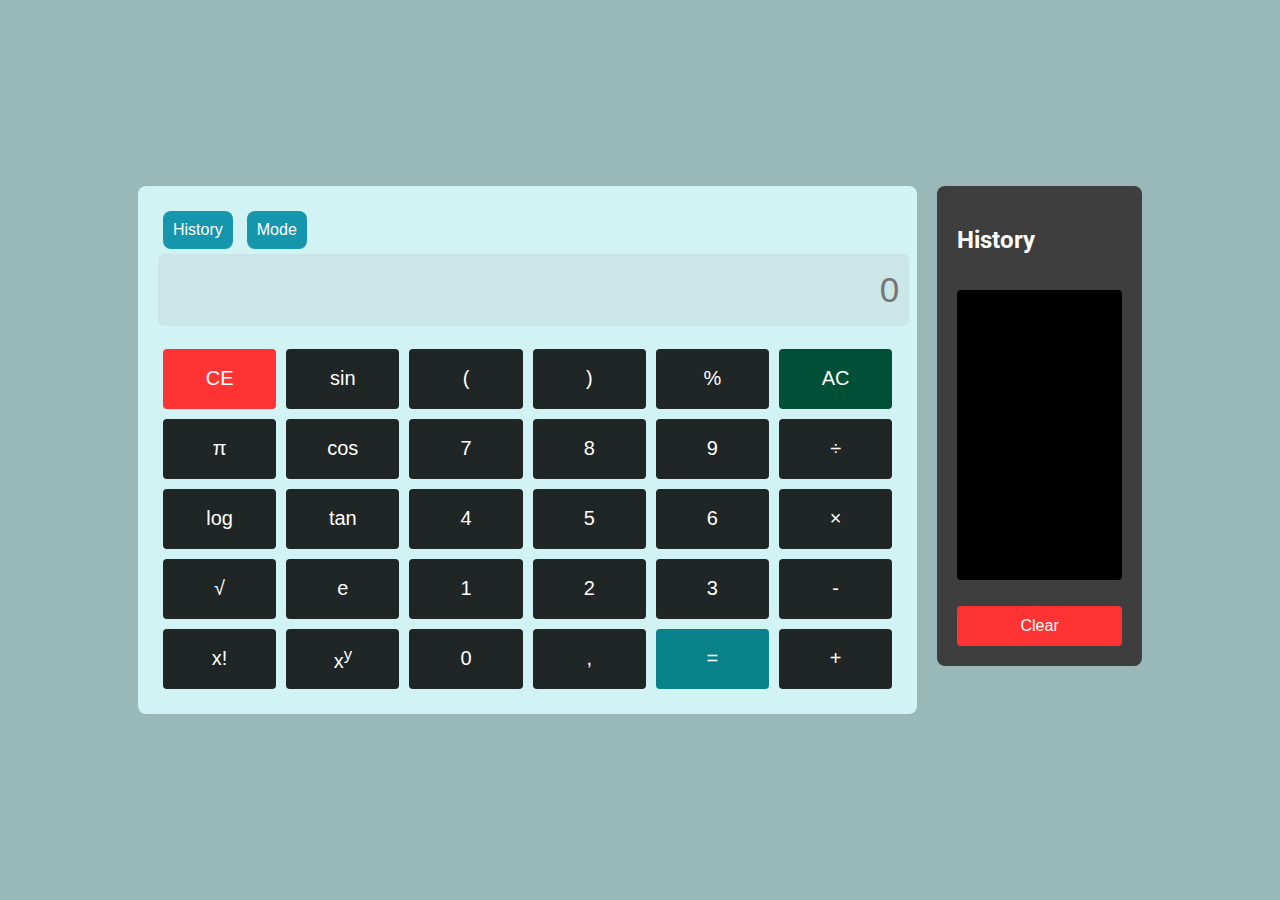
<file: index.html>
<!DOCTYPE html>
<html lang="en">
  <head>
    <meta charset="UTF-8" />
    <meta name="viewport" content="width=device-width, initial-scale=1.0" />
    <title>Kalkulator</title>
    <link rel="stylesheet" href="style.css" />
    <link rel="preconnect" href="https://fonts.googleapis.com" />
    <link rel="preconnect" href="https://fonts.gstatic.com" crossorigin />
    <link href="https://fonts.googleapis.com/css2?family=Roboto&display=swap" rel="stylesheet" />
  </head>
  <body>
    <div class="container">
      <div class="calculator">
        <button id="toggle" class="responsive-toggle" onclick="toggleHistory()">History</button>
        <button id="toggle" class="responsive-toggle" onclick="toggleMode()">Mode</button>
        <div class="display">
          <input id="screen" type="text" placeholder="0" />
        </div>
        <div class="btns">
          <div class="row">
            <button id="ce" onclick="backspc()">CE</button>
            <button onclick="triggerTrigonometricFunction('sin')">sin</button>
            <button class="btn">(</button>
            <button class="btn">)</button>
            <button class="btn">%</button>
            <button id="ac" onclick="screen.value=''">AC</button>
          </div>
          <div class="row">
            <!-- Tombol π -->
            <button onclick="pi()">π</button>
            <button onclick="triggerTrigonometricFunction('cos')">cos</button>
            <button class="btn">7</button>
            <button class="btn">8</button>
            <button class="btn">9</button>
            <button class="btn">÷</button>
          </div>
          <div class="row">
            <!-- Tombol Log -->
            <button onclick="log()">log</button>
            <button onclick="triggerTrigonometricFunction('tan')">tan</button>
            <button class="btn">4</button>
            <button class="btn">5</button>
            <button class="btn">6</button>
            <button class="btn">×</button>
          </div>
          <div class="row">
            <!-- Tombol Akar Kuadrat -->
            <button onclick="sqrt()">√</button>
            <!-- Tombol Euler (e) -->
            <button onclick="insertE()">e</button>
            <button class="btn">1</button>
            <button class="btn">2</button>
            <button class="btn">3</button>
            <button class="btn">-</button>
          </div>
          <div class="row">
            <button onclick="fact()">x!</button>
            <button onclick="powXY()">x<sup>y</sup></button>
            <button class="btn">0</button>
            <button class="btn">,</button>
            <button id="eval" onclick="evaluateExpression()">=</button>
            <button class="btn">+</button>
          </div>
        </div>
      </div>
      <div class="history">
        <h2 style="font-family: Roboto; justify-content: center">History</h2>
        <ul id="historyList"></ul>
        <button id="clearHistory" onclick="clearHistory()">Clear</button>
      </div>
    </div>
    <script src="script.js"></script>
  </body>
</html>
</file>
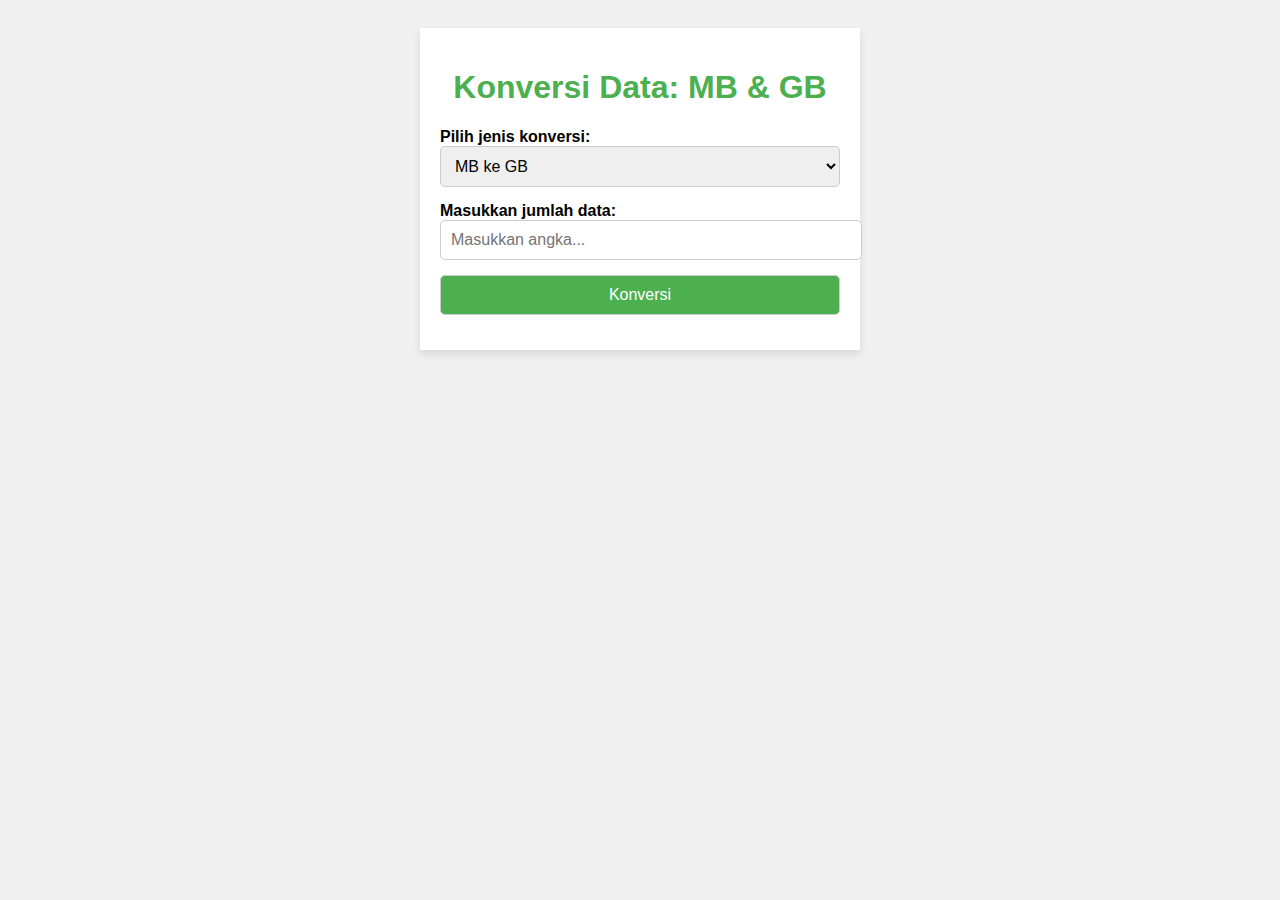
<file: konversi.html>
<!DOCTYPE html>
<html lang="id">
<head>
    <meta charset="UTF-8">
    <meta name="viewport" content="width=device-width, initial-scale=1.0">
    <title>Konversi Data: MB ke GB dan GB ke MB</title>
    <style>
        body {
            font-family: Arial, sans-serif;
            background-color: #f0f0f0;
            padding: 20px;
        }
        .container {
            max-width: 400px;
            margin: 0 auto;
            background-color: #fff;
            padding: 20px;
            box-shadow: 0 4px 8px rgba(0, 0, 0, 0.1);
        }
        h1 {
            text-align: center;
            color: #4CAF50;
        }
        label {
            font-weight: bold;
            margin-bottom: 5px;
        }
        select, input, button {
            width: 100%;
            padding: 10px;
            margin-bottom: 15px;
            border-radius: 5px;
            border: 1px solid #ccc;
            font-size: 16px;
        }
        button {
            background-color: #4CAF50;
            color: white;
            cursor: pointer;
        }
        button:hover {
            background-color: #45a049;
        }
        .result {
            font-size: 18px;
            text-align: center;
            font-weight: bold;
            color: #333;
        }
    </style>
</head>
<body>

    <div class="container">
        <h1>Konversi Data: MB & GB</h1>
        <label for="conversionType">Pilih jenis konversi:</label>
        <select id="conversionType">
            <option value="mbToGb">MB ke GB</option>
            <option value="gbToMb">GB ke MB</option>
        </select>
        
        <label for="inputValue">Masukkan jumlah data:</label>
        <input type="number" id="inputValue" placeholder="Masukkan angka..." required>
        
        <button onclick="convert()">Konversi</button>

        <div class="result" id="result"></div>
    </div>

    <script>
        function convert() {
            const conversionType = document.getElementById('conversionType').value;
            const inputValue = parseFloat(document.getElementById('inputValue').value);
            let result;

            if (isNaN(inputValue)) {
                document.getElementById('result').innerHTML = 'Masukkan angka yang valid.';
                return;
            }

            if (conversionType === 'mbToGb') {
                // Mengonversi MB ke GB
                result = inputValue / 1024;
                document.getElementById('result').innerHTML = `${inputValue} MB = ${result.toFixed(4)} GB`;
            } else if (conversionType === 'gbToMb') {
                // Mengonversi GB ke MB
                result = inputValue * 1024;
                document.getElementById('result').innerHTML = `${inputValue} GB = ${result.toFixed(2)} MB`;
            }
        }
    </script>

</body>
</html>
</file>
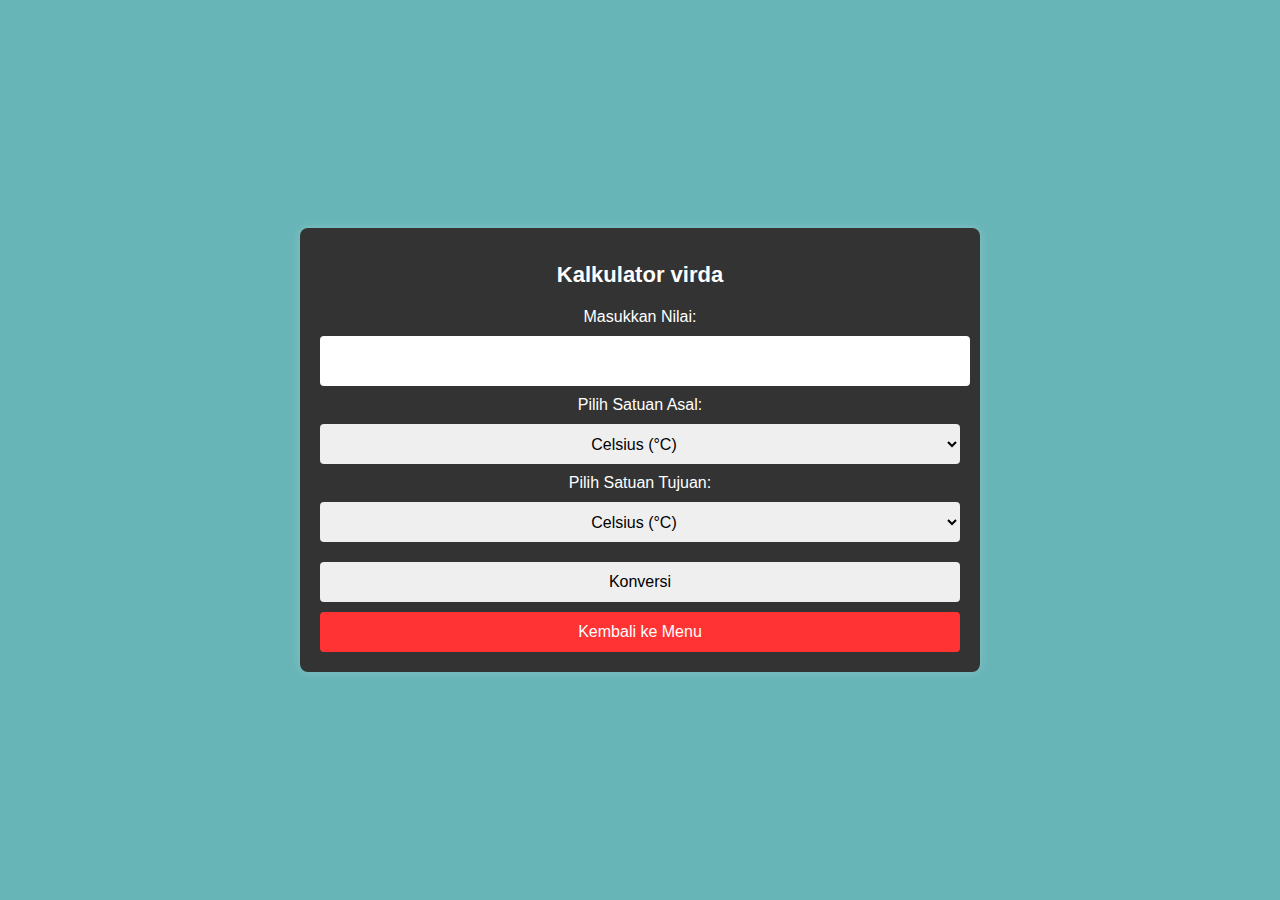
<file: mode.html>
<!DOCTYPE html>
<html lang="id">
<head>
    <meta charset="UTF-8">
    <meta name="viewport" content="width=device-width, initial-scale=1.0">
    <title>Kalkulator Konversi</title>
    <style>
        body {
            font-family: Arial, sans-serif;
            text-align: center;
            background-color: #68b5b8;
            color: white;
            margin: 0;
            padding: 0;
        }

        .container {
            width: 100%;
            min-height: 100vh;
            display: flex;
            justify-content: center;
            align-items: center;
        }

        .inner-container {
            width: 50%;
            background: #333;
            padding: 20px;
            border-radius: 8px;
            box-shadow: 0px 0px 10px rgba(255, 255, 255, 0.2);
        }

        h1 {
            font-size: 22px;
            margin-bottom: 20px;
        }

        label {
            font-size: 16px;
            margin-top: 10px;
        }

        input, select {
            width: 100%;
            height: 40px;
            font-size: 16px;
            padding: 5px;
            margin: 10px 0;
            border: none;
            border-radius: 4px;
            text-align: center;
        }

        button {
            width: 100%;
            height: 40px;
            font-size: 16px;
            border: none;
            border-radius: 4px;
            cursor: pointer;
            margin-top: 10px;
        }

        .btn-reset {
            background-color: #ff9800;
            color: white;
        }

        .btn-back {
            background-color: #ff3333;
            color: white;
        }

        button:hover {
            opacity: 0.8;
        }

    </style>
</head>
<body>
    <div class="container">
        <div class="inner-container">
            <h1>Kalkulator virda</h1>

            <!-- Konversi Umum -->
            <div>
                <label for="inputValue">Masukkan Nilai:</label>
                <input type="number" id="inputValue" oninput="convert()">

                <label for="fromUnit">Pilih Satuan Asal:</label>
                <select id="fromUnit">
                    <option value="celsius">Celsius (°C)</option>
                    <option value="kelvin">Kelvin (K)</option>
                    <option value="fahrenheit">Fahrenheit (°F)</option>
                    <option value="meter">Meter (m)</option>
                    <option value="kilometer">Kilometer (km)</option>
                    <option value="centimeter">Centimeter (cm)</option>
                    <option value="millimeter">Millimeter (mm)</option>
                    <option value="kilogram">Kilogram (kg)</option>
                    <option value="gram">Gram (g)</option>
                    <option value="pound">Pound (lb)</option>
                    <option value="byte">Byte (B)</option>
                    <option value="kilobyte">Kilobyte (KB)</option>
                    <option value="megabyte">Megabyte (MB)</option>
                    <option value="usd">USD (Dolar AS)</option>
                    <option value="idr">IDR (Rupiah)</option>
                    <option value="eur">EUR (Euro)</option>
                </select>

                <label for="toUnit">Pilih Satuan Tujuan:</label>
                <select id="toUnit">
                    <option value="celsius">Celsius (°C)</option>
                    <option value="kelvin">Kelvin (K)</option>
                    <option value="fahrenheit">Fahrenheit (°F)</option>
                    <option value="meter">Meter (m)</option>
                    <option value="kilometer">Kilometer (km)</option>
                    <option value="centimeter">Centimeter (cm)</option>
                    <option value="millimeter">Millimeter (mm)</option>
                    <option value="kilogram">Kilogram (kg)</option>
                    <option value="gram">Gram (g)</option>
                    <option value="pound">Pound (lb)</option>
                    <option value="byte">Byte (B)</option>
                    <option value="kilobyte">Kilobyte (KB)</option>
                    <option value="megabyte">Megabyte (MB)</option>
                    <option value="usd">USD (Dolar AS)</option>
                    <option value="idr">IDR (Rupiah)</option>
                    <option value="eur">EUR (Euro)</option>
                </select>

                <button onclick="convert()">Konversi</button>

                <div id="result"></div>
            </div>

            <!-- Tombol Kembali -->
            <div>
                <button class="btn-back" onclick="location.href='index.html'">Kembali ke Menu</button>
            </div>
        </div>
    </div>

    <script>
        const conversionRates = {
            temperature: {
                celsius: {
                    kelvin: (value) => value + 273.15,
                    fahrenheit: (value) => (value * 9/5) + 32
                },
                kelvin: {
                    celsius: (value) => value - 273.15,
                    fahrenheit: (value) => (value - 273.15) * 9/5 + 32
                },
                fahrenheit: {
                    celsius: (value) => (value - 32) * 5/9,
                    kelvin: (value) => (value - 32) * 5/9 + 273.15
                }
            },
            length: {
                meter: {
                    kilometer: (value) => value / 1000,
                    centimeter: (value) => value * 100,
                    millimeter: (value) => value * 1000
                },
                kilometer: {
                    meter: (value) => value * 1000,
                    centimeter: (value) => value * 100000,
                    millimeter: (value) => value * 1000000
                },
                centimeter: {
                    meter: (value) => value / 100,
                    kilometer: (value) => value / 100000,
                    millimeter: (value) => value * 10
                },
                millimeter: {
                    meter: (value) => value / 1000,
                    kilometer: (value) => value / 1000000,
                    centimeter: (value) => value / 10
                }
            },
            weight: {
                kilogram: {
                    gram: (value) => value * 1000,
                    pound: (value) => value * 2.20462
                },
                gram: {
                    kilogram: (value) => value / 1000,
                    pound: (value) => value / 453.592
                },
                pound: {
                    kilogram: (value) => value / 2.20462,
                    gram: (value) => value * 453.592
                }
            },
            storage: {
                byte: {
                    kilobyte: (value) => value / 1024,
                    megabyte: (value) => value / (1024 * 1024),
                    gigabyte: (value) => value / (1024 * 1024 * 1024)
                },
                kilobyte: {
                    byte: (value) => value * 1024,
                    megabyte: (value) => value / 1024,
                    gigabyte: (value) => value / (1024 * 1024)
                },
                megabyte: {
                    byte: (value) => value * (1024 * 1024),
                    kilobyte: (value) => value * 1024,
                    gigabyte: (value) => value / 1024
                },
                gigabyte: {
                    byte: (value) => value * (1024 * 1024 * 1024),
                    kilobyte: (value) => value * (1024 * 1024),
                    megabyte: (value) => value * 1024
                }
            },
            currency: {
                usd: {
                    idr: (value) => value * 15000,
                    eur: (value) => value * 0.92
                },
                idr: {
                    usd: (value) => value / 15000,
                    eur: (value) => value / 16300
                },
                eur: {
                    usd: (value) => value / 0.92,
                    idr: (value) => value * 16300
                }
            }
        };

        function convert() {
            let inputValue = parseFloat(document.getElementById('inputValue').value);
            let fromUnit = document.getElementById('fromUnit').value;
            let toUnit = document.getElementById('toUnit').value;

            let result = "";

            if (isNaN(inputValue)) {
                result = "Masukkan nilai yang valid!";
            } else {
                if (conversionRates.temperature[fromUnit] && conversionRates.temperature[fromUnit][toUnit]) {
                    result = conversionRates.temperature[fromUnit][toUnit](inputValue);
                } else if (conversionRates.length[fromUnit] && conversionRates.length[fromUnit][toUnit]) {
                    result = conversionRates.length[fromUnit][toUnit](inputValue);
                } else if (conversionRates.weight[fromUnit] && conversionRates.weight[fromUnit][toUnit]) {
                    result = conversionRates.weight[fromUnit][toUnit](inputValue);
                } else if (conversionRates.storage[fromUnit] && conversionRates.storage[fromUnit][toUnit]) {
                    result = conversionRates.storage[fromUnit][toUnit](inputValue);
                } else if (conversionRates.currency[fromUnit] && conversionRates.currency[fromUnit][toUnit]) {
                    result = conversionRates.currency[fromUnit][toUnit](inputValue);
                } else {
                    result = "Konversi tidak valid!";
                }
            }

            document.getElementById('result').innerText =` Hasil: ${result}`;
        }
    </script>
</body>
</html>
</file>
<file: style.css>
body {
  padding: 0;
  margin: 0;
  display: flex;
  justify-content: center;
  align-items: center;
  min-height: 100vh;
  user-select: none;
  background: #99b8b8; /* Dark background color */
}

.container {
  width: 80%;
  display: flex;
  justify-content: space-between;
  padding: 20px;
  border-radius: 8px;
  box-shadow: none; /* Removed light effect */
}

.calculator, .history {
  margin: 0 10px;
}

.calculator {
  flex: 1;
  padding: 20px;
  border-radius: 8px;
  background: #d1f3f3;
}

.history {
  width: 20%;
  max-height: 30rem; /* Restrict total height */
  padding: 20px;
  border-radius: 8px;
  background: #3e3e3e;
  color: white;
  display: flex;
  flex-direction: column;
  align-items: flex-start;
  box-sizing: border-box;
}

#historyList {
  flex-grow: 1; /* Allow it to grow and fill the remaining space */
  height: 30%; /* Ensure it takes the full height of the parent */
  overflow-y: auto; /* Enable vertical scrolling when content overflows */
  overflow-x: hidden; /* Prevent horizontal scrolling */
  width: 100%; /* Match the width of the parent */
  padding: 8px;
  box-sizing: border-box;
  scrollbar-width: thin; /* Firefox: thin scrollbar */
  scrollbar-color: #888 #3e3e3e; /* Firefox: scrollbar color */
  background: rgb(0, 0, 0); /* Set custom background color */
  border-radius: 4px;
}

/* Scrollbar styling for WebKit browsers */
#historyList::-webkit-scrollbar {
  width: 8px;
}

#historyList::-webkit-scrollbar-thumb {
  background: #888; /* Scrollbar thumb color */
  border-radius: 8px; /* Rounded scrollbar */
}

#historyList::-webkit-scrollbar-thumb:hover {
  background: #555; /* Darker thumb on hover */
}

#historyList::-webkit-scrollbar-track {
  background: #3e3e3e; /* Scrollbar track color */
}

/* Clear button */
  #clearHistory {
  align-self: center;
  margin-top: 10px;
  width: 100%;
  height: 40px;
  font-size: 16px;
  border: none;
  outline: none;
  border-radius: 4px;
  transition: 0.1s;
  background: #ff3333;
  color: #fff;
  cursor: pointer;
}

#clearHistory:hover {
  background: #e60000;
}

/* History items */
.history ul {
  list-style-type: none;
  padding: 0;
}

.history ul li {
  padding: 10px;
  margin: 5px 0;
  background: #4a4a4a;
  color: #fff;
  border-radius: 4px;
  word-wrap: break-word; /* Ensures long text wraps */
}



.row {
  display: flex;
  justify-content: space-around;
}

.row button {
  flex: 1;
  height: 60px;
  font-size: 20px;
  border: none;
  outline: none;
  margin: 5px;
  border-radius: 4px;
  transition: 0.1s;
  background: #202525; /* Dark button background */
  color: #fff; /* White text */
}

.row button:hover {
  background: #2b3333; /* Slightly lighter on hover */
}

.display #screen {
  margin-bottom: 0.5em;
  width: 100%;
  height: 70px;
  font-size: 35px;
  outline: none;
  border: none;
  text-align: right;
  padding-right: 10px;
  background:rgb(202, 230, 230);
  color: #fff; /* White text */
  border-radius: 6px;
}

#eval {
  background: #09818a;
  color: #ffffff;
}

#eval:hover {
  background: #24696e;
}

#ac {
  background: #005038;
  color: #ffffff;
}

#ac:hover {
  background: #025c36;
}

#ce {
  background: #ff3333;
  color: #ffffff;
}

#ce:hover {
  background: #e60000;
}
#toggle {
  align-self: center;
  margin: 10px;
  padding: 10px 20px;
  font-size: 16px;
  border: none;
  outline: none;
  border-radius: 8px;
  transition: background-color 0.3s, transform 0.2s;
  background: #1596ad; /* Warna biru kehijauan */
  color: #ffffff;
  cursor: pointer;
  text-align: center;
  width: auto; /* Atur agar lebar tombol otomatis sesuai konten */
}#toggle {
  max-width: 80px; /* Batasi lebar maksimum tombol */
  margin: 5px; /* Margin kecil agar terlihat rapi */
  padding: 10px; /* Padding tetap nyaman */
  font-size: 16px; /* Ukuran font tetap seragam */
}
</file>
